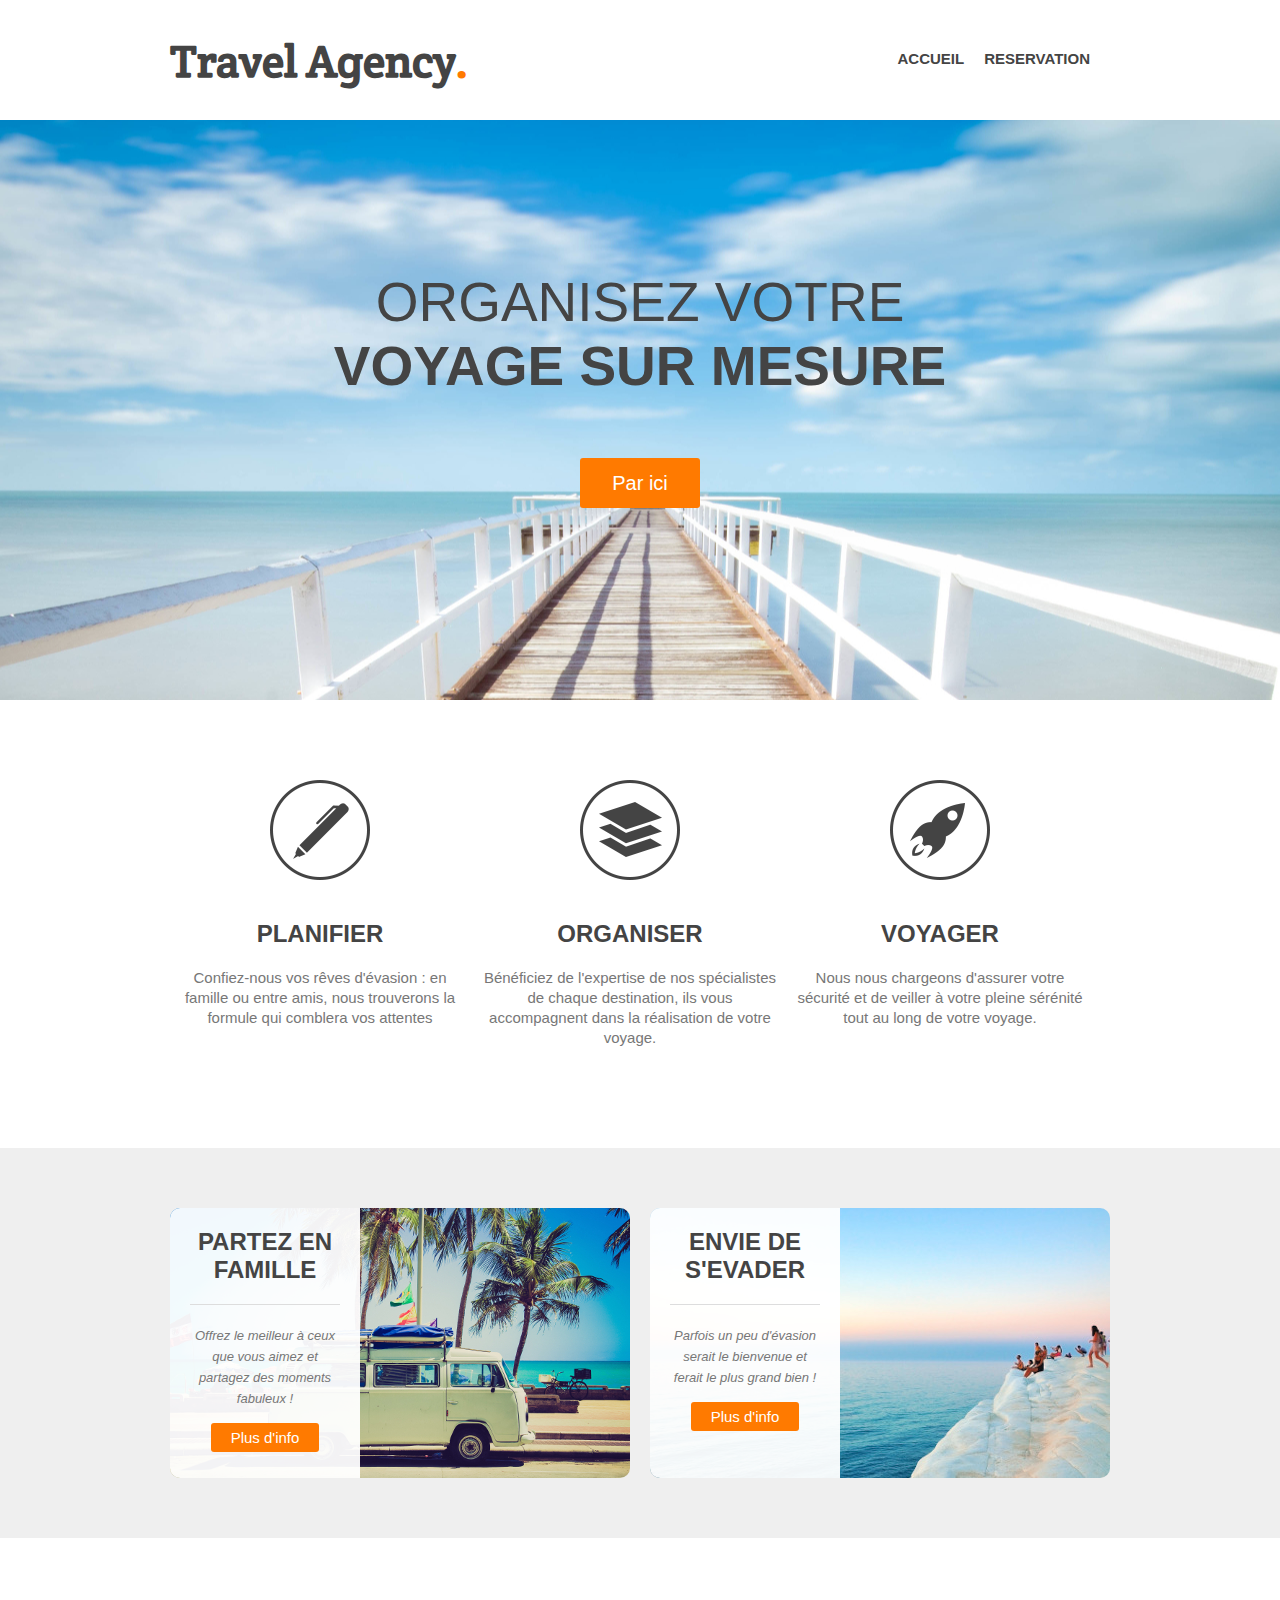
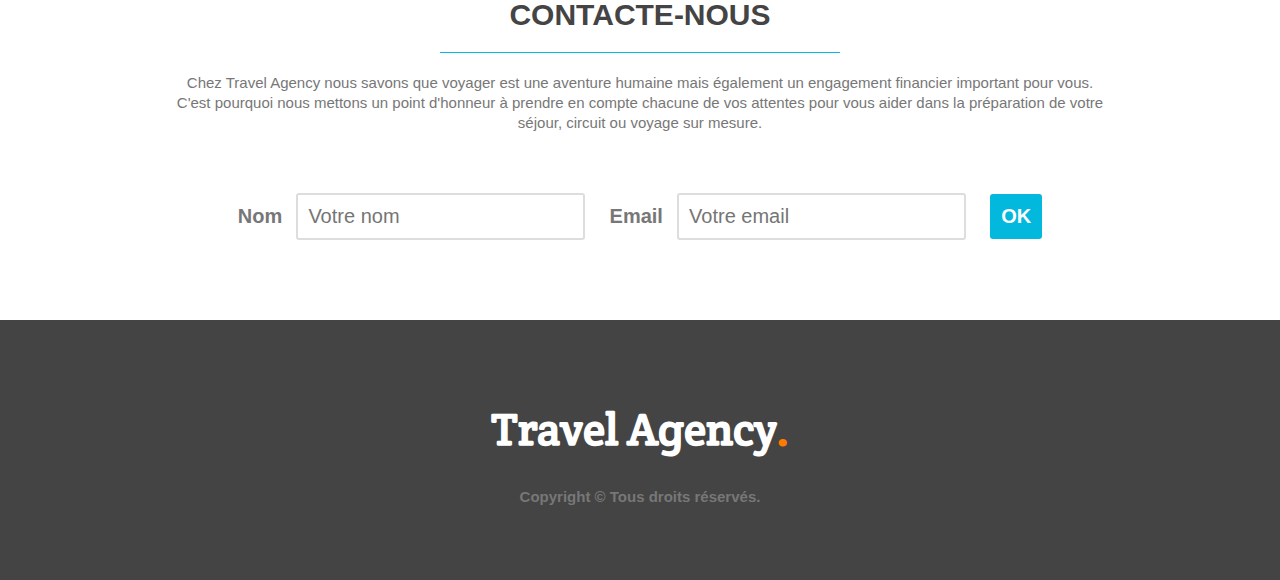
<file: index.html>
<!DOCTYPE html>
  <html lang="en">
  <head>
    <meta charset="UTF-8">
    <meta http-equiv="X-UA-Compatible" content="IE=edge">
    <meta name="viewport" content="width=device-width, initial-scale=1.0">
    <link href="styles.css" rel="stylesheet">
    <link href="https://fonts.googleapis.com/css?family=Crete+Round" rel="stylesheet">
    <title>Travel Agency</title>
  </head>
  <body>
    <header>
      <div class="wrapper">
        <h1>Travel Agency<span class="orange">.</span></h1>
          <nav>
            <ul>
              <li><a href="index.html">Accueil</a></li>
              <!--<li><a href="#steps">Destination</a></li>-->
              <!--<li><a href="#possibilities">Circuits</a></li>-->
             <!-- <li><a href="#contact">Contact</a></li>-->
              <li><a href="reservation.html">reservation</a></li>
            </ul>
          </nav>
      </div>
    </header>

    <section id="main-image">
      <div class="wrapper">
        <h2>Organisez votre<br><strong>voyage sur mesure</strong></h2>
        <a href="#" class="button-1">Par ici</a>
      </div>
    </section>

    <section id="steps">
      <div class="wrapper">
        <ul>
          <li id="step-1">
            <h4>Planifier</h4>
            <p>Confiez-nous vos rêves d'évasion : en famille ou entre amis, nous trouverons la formule qui comblera vos attentes</p>
          </li>
          <li id="step-2">
            <h4>Organiser</h4>
            <p>Bénéficiez de l'expertise de nos spécialistes de chaque destination, ils vous accompagnent dans la réalisation de votre voyage.</p>
          </li>
          <li id="step-3">
            <h4>Voyager</h4>
            <p>Nous nous chargeons d'assurer votre sécurité et de veiller à votre pleine sérénité tout au long de votre voyage.</p>
          </li>
          <div class="clear"></div>
        </ul>
      </div>
    </section>

    <section id="possibilities">
      <div class="wrapper">
        <article style="background-image: url('images/article-image-1.jpg')">
          <div class="overlay">
            <h4>Partez en famille</h4>
            <p><small>Offrez le meilleur à ceux que vous aimez et partagez des moments fabuleux !</small></p>
            <a href="#" class="button-2">Plus d'info</a>
          </div>
        </article>

        <article style="background-image: url('images/article-image-2.jpg')">
          <div class="overlay">
            <h4>Envie de s'evader</h4>
            <p><small>Parfois un peu d'évasion serait le bienvenue et ferait le plus grand bien !</small></p>
            <a href="#" class="button-2">Plus d'info</a>
          </div>
        </article>
        <div class="clear"></div>
      </div>
    </section>

    <section id="contact">
      <div class="wrapper">
        <h3>Contacte-nous</h3>
        <p>Chez Travel Agency nous savons que voyager est une aventure humaine mais également un engagement financier important pour vous. C'est pourquoi nous mettons un point d'honneur à prendre en compte chacune de vos attentes pour vous aider dans la préparation de votre séjour, circuit ou voyage sur mesure.</p>
        <form class="" action="index.html" method="post">
          <label for="name">Nom</label>
          <input type="text" id="name" placeholder="Votre nom">

          <label for="email">Email</label>
          <input type="text" id="email" placeholder="Votre email">

          <input type="submit" value="OK" class="button-3">
        </form>
      </div>
    </section>

    <footer>
      <div class="wrapper">
        <h1>Travel Agency<span class="orange">.</span></h1>
        <div class="copyright">Copyright © Tous droits réservés.</div>
      </div>
    </footer>

  </body>
</html>
</file>
<file: styles.css>
/* SELECTOR GENERAL*/

* {
  margin: 0px;
  padding: 0px;
}

body {
  font-family: Arial, sans-serif;
  font-size: 15px;
}
h1,
h2,
h3,
h4 {
  color: #444;
}
h1 {
  font-family: "Crete Round", serif;
  font-size: 45px;
}
h2 {
  font-size: 55px;
}
h3 {
  font-size: 30px;
}
h4 {
  font-size: 24px;
}

p {
  line-height: 20px;
  color: #777;
}

ul {
  list-style: none;
}

a {
  text-decoration: none;
  color: #444;
}

.wrapper {
  width: 940px;
  margin: 0 auto;
  padding: 0 10px;
}

.orange {
  color: #ff7a00;
}
.clear {
  clear: both;
}
small {
  font-size: 13px;
  font-style: italic;
}
/* SELECTOR HEADER*/

header {
  height: 120px;
}
header h1 {
  float: left;
  margin-top: 32px;
}
header nav {
  float: right;
  margin-top: 50px;
}

header nav ul li {
  float: left;
  display: inline-block;
}
header nav ul li {
  text-transform: uppercase;
  font-weight: bold;
  margin-right: 20px;
}

/* SELECTOR MAIN IMAGE*/

#main-image {
  height: 580px;
  background: url("images/main.jpg") center;
}

#main-image h2 {
  font-weight: normal;
  text-transform: uppercase;
  text-align: center;
  padding: 150px 0 40px 0;
  margin-bottom: 20px;
}

.button-1 {
  display: block;
  width: 120px;
  height: 50px;
  background: #ff7a00;
  color: #fff;
  font-size: 20px;
  margin: 0 auto;
  line-height: 50px;
  text-align: center;
  border-radius: 3px;
}
.button-1:hover {
  background: #02b8dd;
}
/* SELECTOR STEPS */

#steps ul {
  margin: 80px 0;
}
#steps li {
  width: 300px;
  float: left;
  padding-top: 140px;
  text-align: center;
  margin-right: 10px;
}
#steps h4 {
  text-transform: uppercase;
  margin-bottom: 20px;
}
#steps p {
  margin-bottom: 20px;
}
#step-1 {
  background: url("images/steps-icon-1.png") no-repeat top center;
}
#step-2 {
  background: url("images/steps-icon-2.png") no-repeat top center;
}
#step-3 {
  background: url("images/steps-icon-3.png") no-repeat top center;
}

/* SELECTOR POSSIBILITIES */

#possibilities {
  background-color: #efefef;
  padding: 60px 0;
}

#possibilities article {
  width: 460px;
  height: 270px;
  float: left;
  border-radius: 10px;
}

#possibilities article:first-child {
  margin-right: 20px;
}

.overlay {
  background: rgba(255, 255, 255, 0.95);
  height: 100%;
  width: 190px;
  padding: 20px;
  border-radius: 10px 0 0 10px;
  text-align: center;
  box-sizing: border-box;
}

article h4 {
  border-bottom: 1px solid #ddd;
  padding-bottom: 20px;
  text-transform: uppercase;
  margin-bottom: 20px;
  text-align: center;
}

#possibilities p {
  text-align: center;
  margin-bottom: 20px;
}

.button-2 {
  color: #fff;
  background-color: #ff7a00;
  padding: 6px 20px;
  border-radius: 3px;
}
.button-2:hover {
  color: #fff;
  background-color: #02b8dd;
}

/* SELECTOR CONTACT */

#contact {
  padding: 60px 0;
  text-align: center;
}

#contact h3 {
  width: 400px;
  text-transform: uppercase;
  margin: 0 auto 20px auto;
  border-bottom: 1px solid #02b8dd;
  padding-bottom: 20px;
}

form {
  margin: 60px 0 20px 0;
}

label {
  font-weight: bold;
  font-size: 20px;
  margin-right: 10px;
  color: #777;
}

input[type="text"] {
  padding: 10px;
  font-size: 20px;
  margin-right: 20px;
  border: 2px solid #ddd;
  border-radius: 3px;
}

.button-3 {
  color: #fff;
  font-size: 20px;
  font-weight: bold;
  padding: 11px;
  background-color: #02b8dd;
  border-style: none;
  border-radius: 3px;
}

.button-3:hover {
  color: #fff;
  background-color: #444;
}

/* SELECTOR FOOTER */

footer {
  height: 260px;
  background-color: #444;
}

footer h1 {
  color: #fff;
  text-align: center;
  padding-top: 80px;
}

.copyright {
  text-align: center;
  font-weight: bold;
  padding-top: 30px;
  color: #777;
}
</file>
